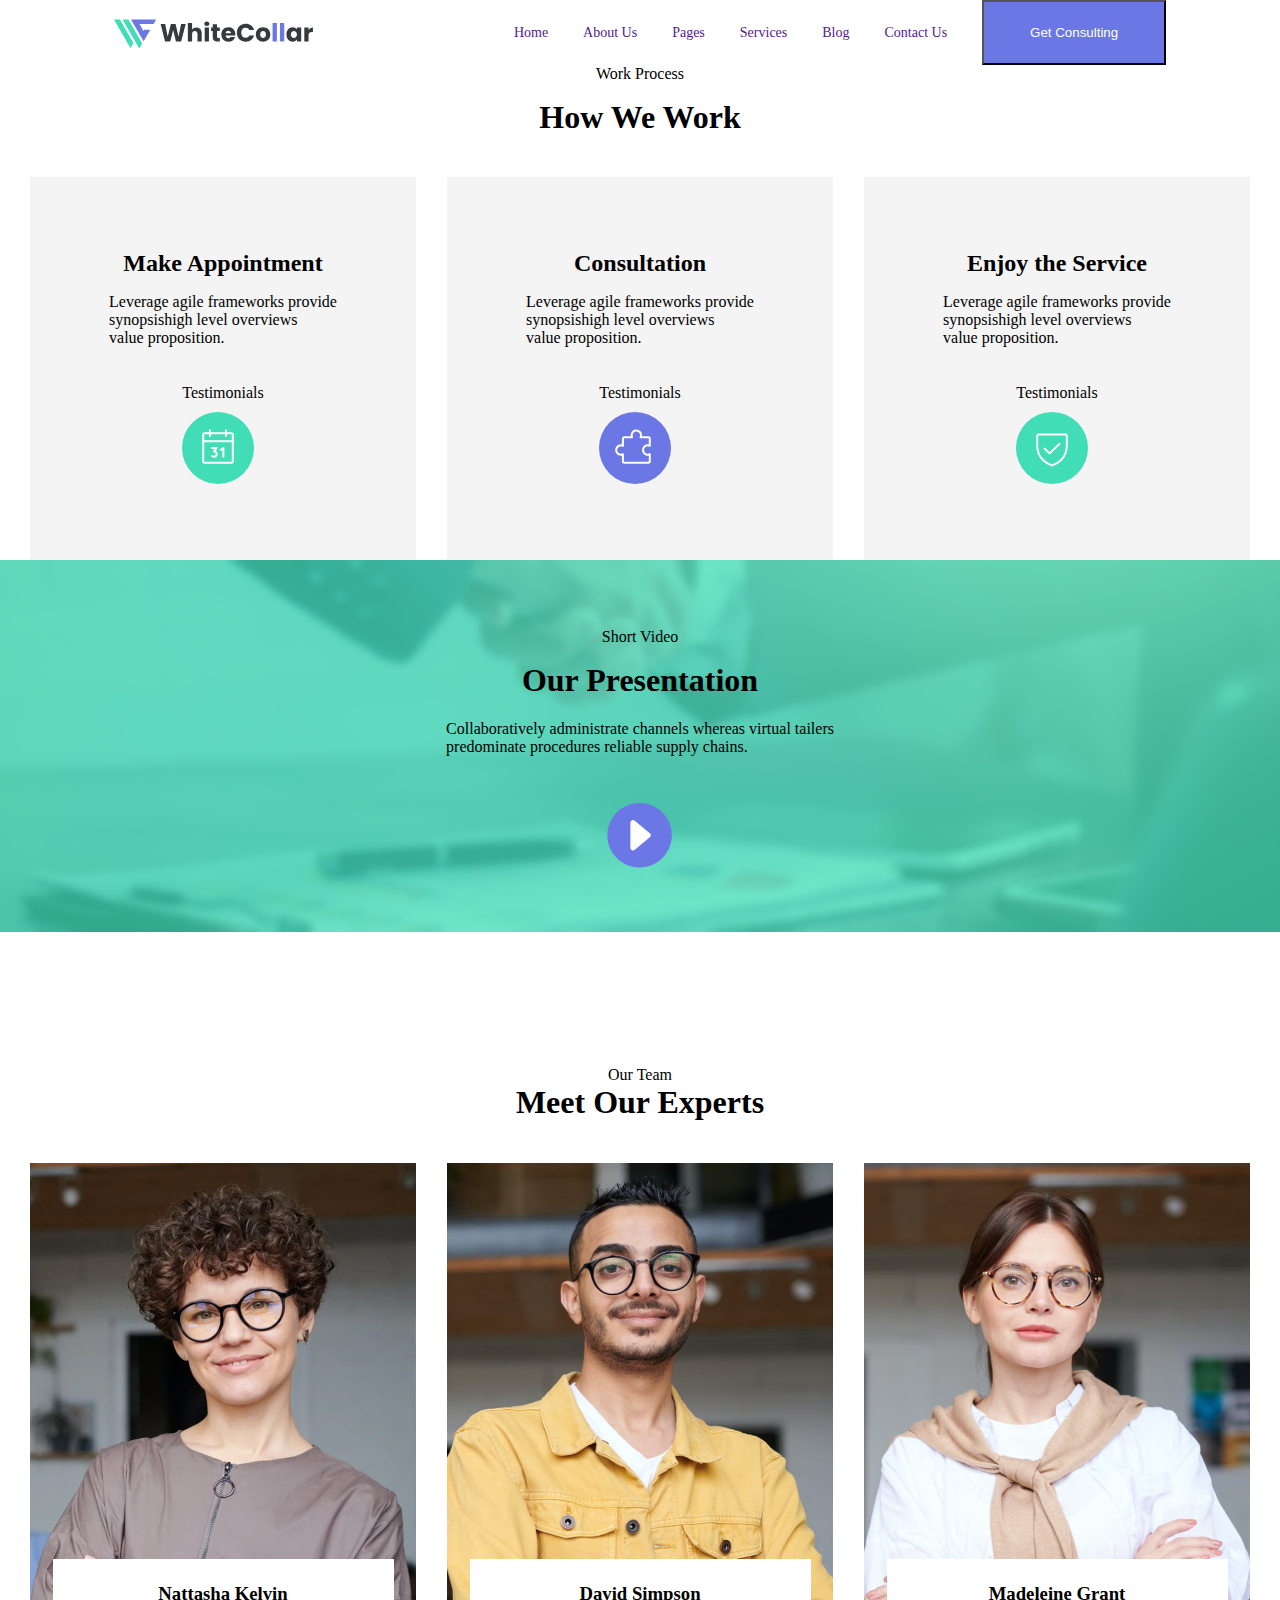
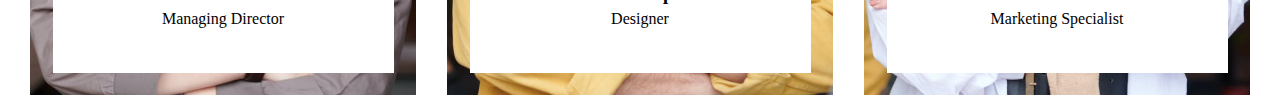
<file: index.html>
<!DOCTYPE html>
<html lang="en">
  <head>
    <meta charset="UTF-8" />
    <meta name="viewport" content="width=device-width, initial-scale=1.0" />
    <title>Document</title>
    <link rel="stylesheet" href="css/task.css" />
  </head>
  <body>
    <header>
      <div class="header">
        <img src="assets/imiges/header.svg" alt="white collar logo" />
        <ul class="flex">
          <li><a href="">Home </a></li>
          <li class="margin"><a href=""> About Us </a></li>
          <li><a href=""> Pages </a></li>
          <li class="margin"><a href=""> Services </a></li>
          <li><a href=""> Blog</a></li>
          <li class="margin"><a href=""> Contact Us</a></li>
        </ul>
        <button><a class="color" href="#">Get Consulting</a></button>
      </div>
    </header>
    <main class="main">
      <div class="main-1">
        <div class="span">
          <div>
            <span>Work Process</span>
            <h1 class="work">How We Work</h1>
          </div>
        </div>
        <section>
          <div class="logo">
            <div class="Make-Appointment">
              <div>
                <h2>Make Appointment</h2>
                <p>
                  Leverage agile frameworks provide <br />
                  synopsishigh level overviews <br />
                  value proposition.
                </p>
                <div class="Testimonials">
                  <div>
                    <span>Testimonials</span>
                    <img
                      class="margin-top"
                      src="assets/imiges/main1.svg"
                      alt="calendar logo"
                    />
                  </div>
                </div>
              </div>
            </div>
            <div class="Consultation">
              <div>
                <h2>Consultation</h2>
                <p>
                  Leverage agile frameworks provide <br />
                  synopsishigh level overviews <br />
                  value proposition.
                </p>
                <div class="Testimonials">
                  <div>
                    <span>Testimonials</span>
                    <img
                      class="margin-top"
                      src="assets/imiges/main2.svg"
                      alt="pazl logo"
                    />
                  </div>
                </div>
              </div>
            </div>
            <div class="enjoy">
              <div>
                <h2>Enjoy the Service</h2>
                <p>
                  Leverage agile frameworks provide <br />
                  synopsishigh level overviews <br />
                  value proposition.
                </p>
                <div class="Testimonials">
                  <div>
                    <span>Testimonials</span>
                    <img
                      class="margin-top"
                      src="assets/imiges/main3.svg"
                      alt=" logo"
                    />
                  </div>
                </div>
              </div>
            </div>
          </div>
        </section>
      </div>
      <div class="main-2">
        <div>
          <img src="assets/imiges/main bacground.png" alt="bacground imig" />
        </div>
        <div class="psitions">
          <span class="play-button">Short Video</span>
          <h1 class="play-button1">Our Presentation</h1>
          <p class="play-button2">
            Collaboratively administrate channels whereas virtual tailers <br />
            predominate procedures reliable supply chains.
          </p>
          <div class="play-button3">
            <img src="assets/imiges/Play Buttom.svg" alt="play button" />
          </div>
        </div>
      </div>
      <div class="main-3">
        <div class="our-team">
          <div>
            <span>Our Team</span>
            <h1>Meet Our Experts</h1>
          </div>
        </div>
        <div class="lectors">
          <div class="natasha">
            <img src="assets/imiges/natasha.png" alt="natasha's foto" />
            <div class="flex">
              <div class="designer">
                <h3>Nattasha Kelvin</h3>
                <span class="flex-2">Managing Director</span>
              </div>
            </div>
          </div>
          <div class="david">
            <img src="assets/imiges/david.png" alt="davis's foto" />
            <div class="flex">
              <div class="designer">
                <h3>David Simpson</h3>
                <span class="flex-2">Designer</span>
              </div>
            </div>
          </div>
          <div class="grant">
            <img src="assets/imiges/madeleine.png" alt="madeleine's foto" />
            <div class="flex">
              <div class="designer">
                <h3>Madeleine Grant</h3>
                <span class="flex-2">Marketing Specialist</span>
              </div>
            </div>
          </div>
        </div>
      </div>
    </main>
  </body>
</html>
</file>
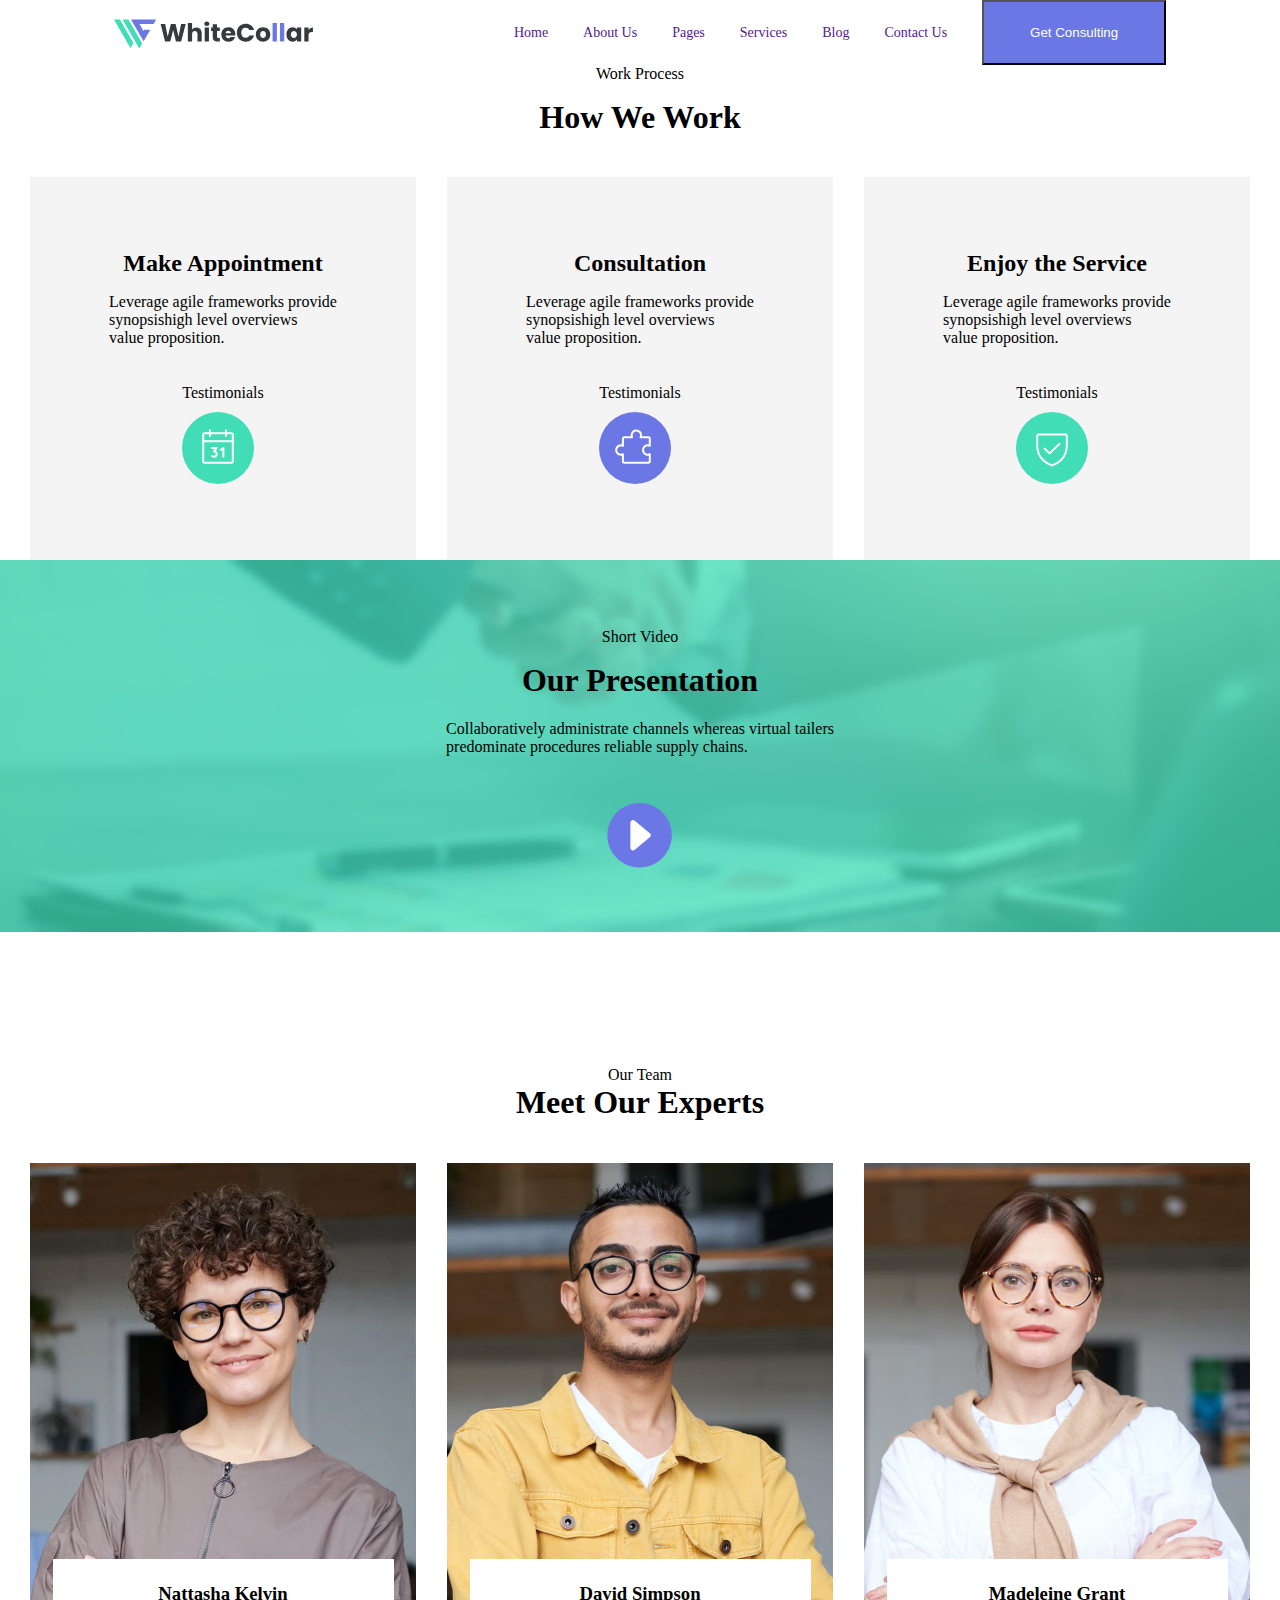
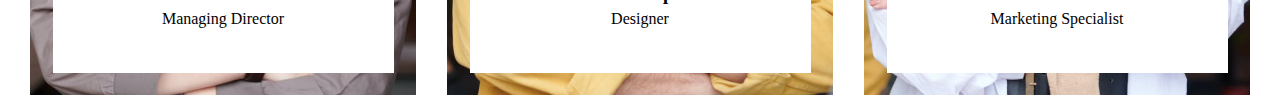
<file: pages/task.html>
<!DOCTYPE html>
<html lang="en">
  <head>
    <meta charset="UTF-8" />
    <meta name="viewport" content="width=device-width, initial-scale=1.0" />
    <title>Document</title>
    <link rel="stylesheet" href="../css/task.css" />
  </head>
  <body>
    <header>
      <div class="header">
        <img src="../assets/imiges/header.svg" alt="white collar logo" />
        <ul class="flex">
          <li><a href="">Home </a></li>
          <li class="margin"><a href=""> About Us </a></li>
          <li><a href=""> Pages </a></li>
          <li class="margin"><a href=""> Services </a></li>
          <li><a href=""> Blog</a></li>
          <li class="margin"><a href=""> Contact Us</a></li>
        </ul>
        <button><a class="color" href="#">Get Consulting</a></button>
      </div>
    </header>
    <main class="main">
      <div class="main-1">
        <div class="span">
          <div>
            <span>Work Process</span>
            <h1 class="work">How We Work</h1>
          </div>
        </div>
        <section>
          <div class="logo">
            <div class="Make-Appointment">
              <div>
                <h2>Make Appointment</h2>
                <p>
                  Leverage agile frameworks provide <br />
                  synopsishigh level overviews <br />
                  value proposition.
                </p>
                <div class="Testimonials">
                  <div>
                    <span>Testimonials</span>
                    <img
                      class="margin-top"
                      src="../assets/imiges/main1.svg"
                      alt="calendar logo"
                    />
                  </div>
                </div>
              </div>
            </div>
            <div class="Consultation">
              <div>
                <h2>Consultation</h2>
                <p>
                  Leverage agile frameworks provide <br />
                  synopsishigh level overviews <br />
                  value proposition.
                </p>
                <div class="Testimonials">
                  <div>
                    <span>Testimonials</span>
                    <img
                      class="margin-top"
                      src="../assets/imiges/main2.svg"
                      alt="pazl logo"
                    />
                  </div>
                </div>
              </div>
            </div>
            <div class="enjoy">
              <div>
                <h2>Enjoy the Service</h2>
                <p>
                  Leverage agile frameworks provide <br />
                  synopsishigh level overviews <br />
                  value proposition.
                </p>
                <div class="Testimonials">
                  <div>
                    <span>Testimonials</span>
                    <img
                      class="margin-top"
                      src="../assets/imiges/main3.svg"
                      alt=" logo"
                    />
                  </div>
                </div>
              </div>
            </div>
          </div>
        </section>
      </div>
      <div class="main-2">
        <div>
          <img src="../assets/imiges/main bacground.png" alt="bacground imig" />
        </div>
        <div class="psitions">
          <span class="play-button">Short Video</span>
          <h1 class="play-button1">Our Presentation</h1>
          <p class="play-button2">
            Collaboratively administrate channels whereas virtual tailers <br />
            predominate procedures reliable supply chains.
          </p>
          <div class="play-button3">
            <img src="../assets/imiges/Play Buttom.svg" alt="play button" />
          </div>
        </div>
      </div>
      <div class="main-3">
        <div class="our-team">
          <div>
            <span>Our Team</span>
            <h1>Meet Our Experts</h1>
          </div>
        </div>
        <div class="lectors">
          <div class="natasha">
            <img src="../assets/imiges/natasha.png" alt="natasha's foto" />
            <div class="flex">
              <div class="designer">
                <h3>Nattasha Kelvin</h3>
                <span class="flex-2">Managing Director</span>
              </div>
            </div>
          </div>
          <div class="david">
            <img src="../assets/imiges/david.png" alt="davis's foto" />
            <div class="flex">
              <div class="designer">
                <h3>David Simpson</h3>
                <span class="flex-2">Designer</span>
              </div>
            </div>
          </div>
          <div class="grant">
            <img src="../assets/imiges/madeleine.png" alt="madeleine's foto" />
            <div class="flex">
              <div class="designer">
                <h3>Madeleine Grant</h3>
                <span class="flex-2">Marketing Specialist</span>
              </div>
            </div>
          </div>
        </div>
      </div>
    </main>
  </body>
</html>
</file>
<file: css/task.css>
* {
    margin: 0;
    padding: 0;
    box-sizing: border-box;
}

img {
    max-width: 100%;
    height: auto;}
    ul,
ol {
    list-style-type: none;
  
}

a {
    text-decoration: none;
}
.header{
    display: flex;
    align-items:center;
    max-width: 1220px;
    justify-content: center;
    
}
.header .flex{
    display: flex;
    margin-left: 200px;
    font-size: 14px;
    color: black;
}
header li{
    color: #000000;
}
.header .margin{
    margin: 0 35px;
}
.header button{
    height: 65px;
    width: 184px;
    background-color: #6B77E5;
    color: #FFFFFF;
    
}
.header .color{
    color:#FFFFFF
}
header{
    display: flex;
    justify-content: center;
}

.main-1 .span{
    display: flex;
    justify-content: center;
    text-align: center;
}
 .main-1 .work{
    margin-top: 16px;
}
.main .logo{
    display: flex;
}
.main-1 .Make-Appointment{
    background-color: #F4F4F4;
    height: 383px;
    width: 386px;
    display: flex;
    justify-content: center;
    align-items: center;;
}
.main-1 .Consultation{
    background-color: #F4F4F4;
    height: 383px;
    width: 386px;
    margin: 0 31px;
    display: flex;
    justify-content: center;
    align-items: center;
    
}


.main-1 .enjoy{
    background-color: #F4F4F4;
    height: 383px;
    width: 386px;
    display: flex;
    justify-content: center;
    align-items: center;
}
.main-1 .block{
    display: block;
}
.main-1 span{
    display: block;
}
.main-1 section{
    display: flex;

    justify-content: center;
    margin-top: 41px;
}
    
.main-1 p{
    margin-top: 16px;
} 
.main-1 .Testimonials{
    display: flex;
    justify-content: center;
    margin-top: 37px;
}
.main-1 .margin-top{
    margin-top: 10px;
}
.main-1 h2{
    display: flex;
    justify-content: center;
}
.main-2 .psitions{
    position: absolute;
    top: 50%;
    left: 50%;
    transform: translate(-50%,-50%);
}
.main-2{
    position: relative;
    display: flex;
    justify-content: center;
}
.main-2 .play-button{
    display: flex; 
    justify-content: center;
}
.main-2 .play-button1{
    display: flex; 
    justify-content: center;
    margin-top: 16px;
}
.main-2 .play-button2{
    display: flex; 
    justify-content: center;
    margin-top: 21px;

}
.main-2 .play-button3{
    display: flex; 
    justify-content: center;
    margin-top: 47px;

}
.main-3 .lectors{
    display: flex;
    justify-content: center;
    margin-top: 42px;
    position: relative;
}
.main-3 .our-team{
    display: flex;
    justify-content: center;
    text-align: center;
    margin-top: 130px;
}
.main-3 .david{
    margin:0 31px ;
}
.main-3 .designer{
    background-color: #FFFFFF;
    position: absolute;
    top: 396px;
    height: 114px;
    width: 341px;
}
.main-3 .flex{
    display: flex;
    justify-content: center;
}
.main-3 h3{
    display: flex;
    justify-content: center;
    align-items: center;
    margin-top: 24px;
}
.main-3 .flex-2{
    display: flex;
    justify-content: center;
    margin-top: 5px;
}
</file>
